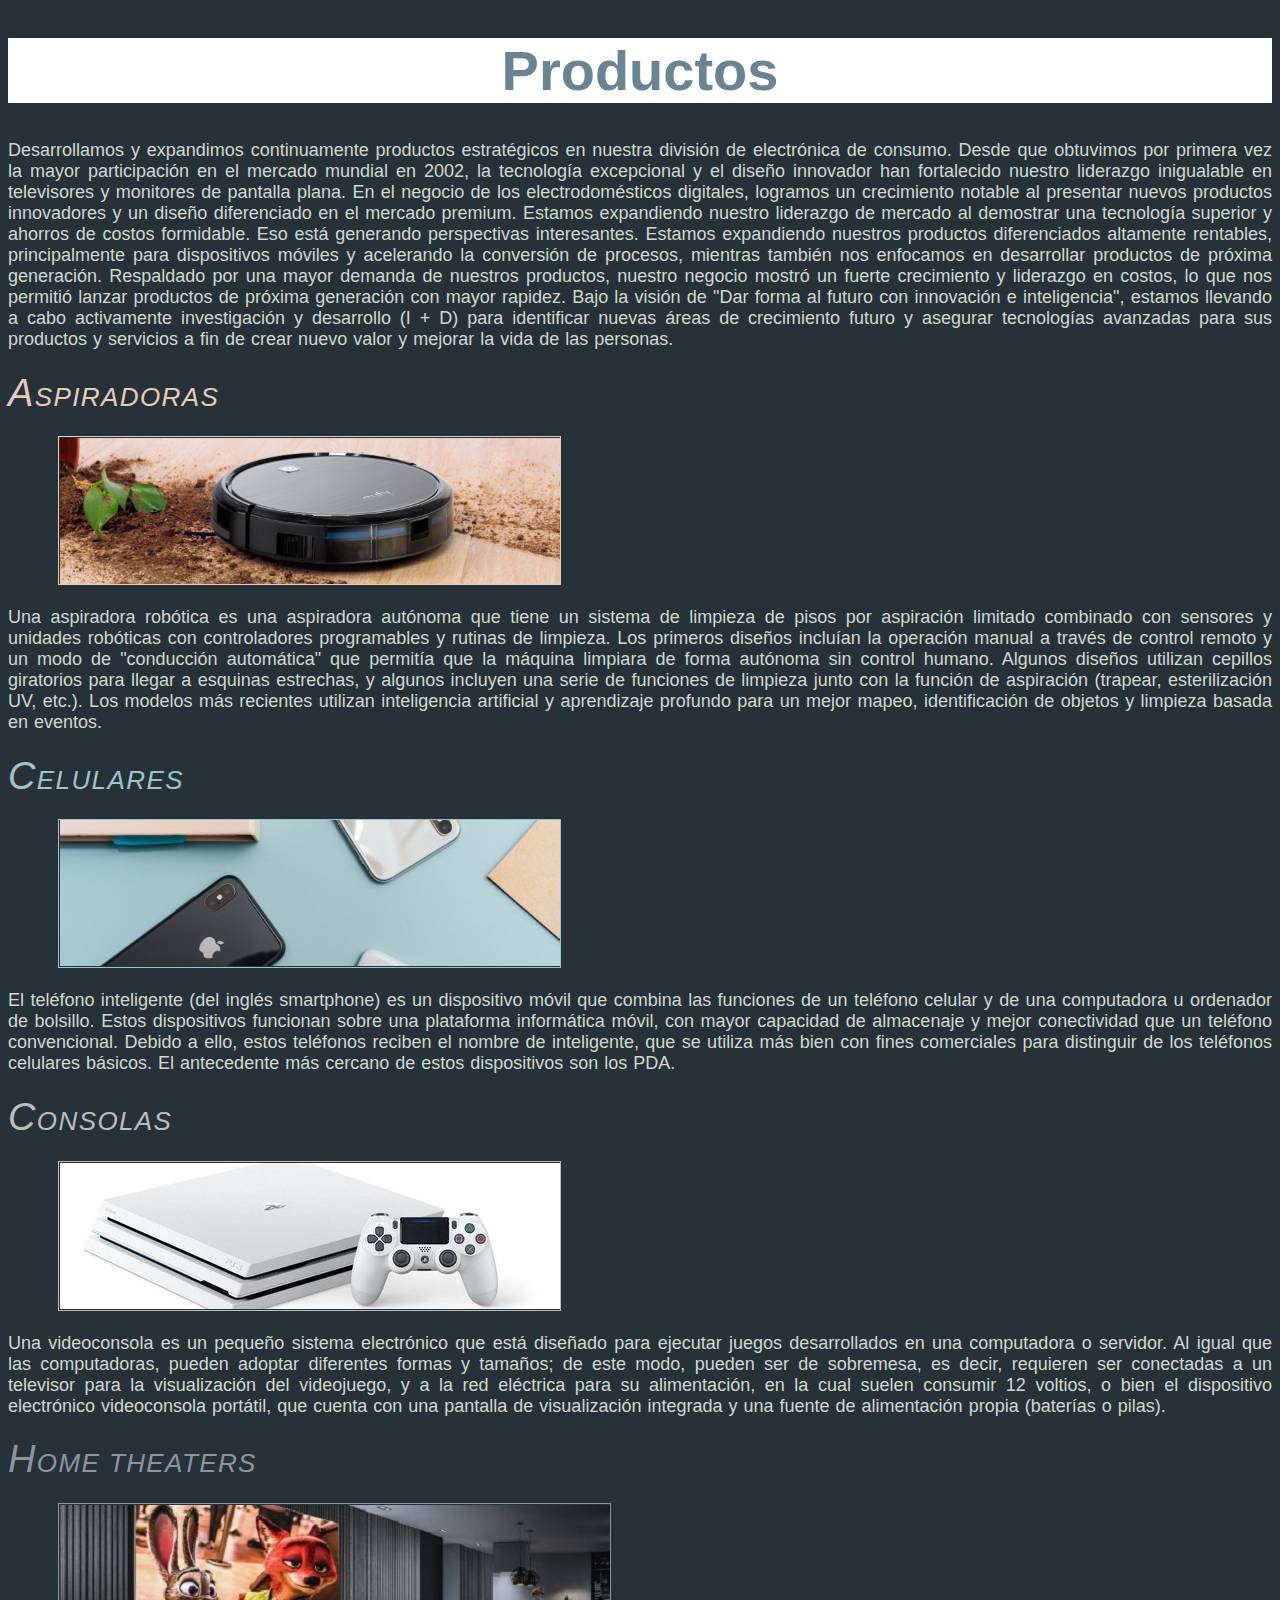
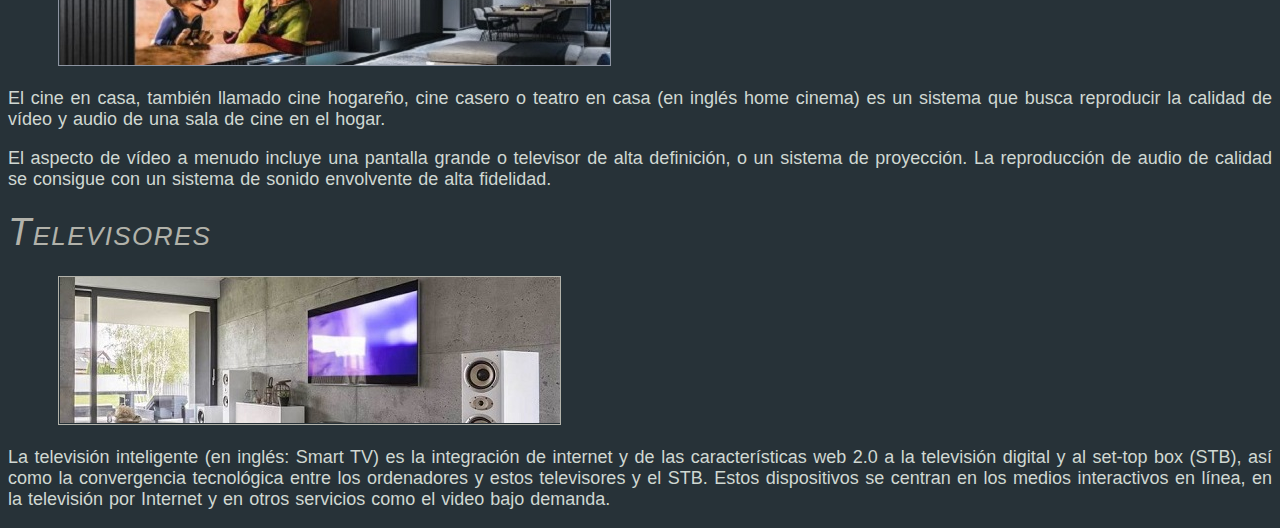
<file: 01-ejercicio-imagenes-productos/index.html>
<!DOCTYPE html>
<html lang="es">
<head>
  <meta charset="UTF-8">
  <link rel="stylesheet" href="css/style.css">
  <title>Productos</title>
</head>
<body>
  <header>
    <h1 class="header">Productos</h1>
  </header>

  <main>
    <p>Desarrollamos y expandimos continuamente productos estratégicos en nuestra división de electrónica de consumo. Desde que
      obtuvimos por primera vez la mayor participación en el mercado mundial en 2002, la tecnología excepcional y el diseño
      innovador han fortalecido nuestro liderazgo inigualable en televisores y monitores de pantalla plana. En el negocio de
      los electrodomésticos digitales, logramos un crecimiento notable al presentar nuevos productos innovadores y un diseño
      diferenciado en el mercado premium. Estamos expandiendo nuestro liderazgo de mercado al demostrar una tecnología superior
      y ahorros de costos formidable. Eso está generando perspectivas interesantes. Estamos expandiendo nuestros productos
      diferenciados altamente rentables, principalmente para dispositivos móviles y acelerando la conversión de procesos,
      mientras también nos enfocamos en desarrollar productos de próxima generación. Respaldado por una mayor demanda de
      nuestros productos, nuestro negocio mostró un fuerte crecimiento y liderazgo en costos, lo que nos permitió lanzar
      productos de próxima generación con mayor rapidez.
      
      Bajo la visión de "Dar forma al futuro con innovación e inteligencia", estamos llevando a cabo activamente investigación
      y desarrollo (I + D) para identificar nuevas áreas de crecimiento futuro y asegurar tecnologías avanzadas para sus
      productos y servicios a fin de crear nuevo valor y mejorar la vida de las personas.
      </p>
      <h2 class="title asp">Aspiradoras</h2>
      <img class="img borde-asp" src="img/aspiradoras.png" alt="Nuestras aspiradoras">
      <p>Una aspiradora robótica es una aspiradora autónoma que tiene un sistema de limpieza de pisos por aspiración limitado
        combinado con sensores y unidades robóticas con controladores programables y rutinas de limpieza. Los primeros diseños
        incluían la operación manual a través de control remoto y un modo de "conducción automática" que permitía que la máquina
        limpiara de forma autónoma sin control humano. Algunos diseños utilizan cepillos giratorios para llegar a esquinas
        estrechas, y algunos incluyen una serie de funciones de limpieza junto con la función de aspiración (trapear,
        esterilización UV, etc.). Los modelos más recientes utilizan inteligencia artificial y aprendizaje profundo para un
        mejor mapeo, identificación de objetos  y limpieza basada en eventos.</p>

        <h2 class="title cel">Celulares</h2>
        <img class="img borde-cel" src="img/celulares.jpg" alt="nuestros celulares">
        <p>El teléfono inteligente (del inglés smartphone) es un dispositivo móvil que combina las funciones de un teléfono celular
          y de una computadora u ordenador de bolsillo. Estos dispositivos funcionan sobre una plataforma informática móvil, con
          mayor capacidad de almacenaje y mejor conectividad que un teléfono convencional. Debido a ello, estos teléfonos reciben
          el nombre de inteligente, que se utiliza más bien con fines comerciales para distinguir de los teléfonos celulares
          básicos. El antecedente más cercano de estos dispositivos son los PDA.</p>

        <h2 class="title play">Consolas</h2>
        <img class="img borde-play" src="img/consolas.jpg.jpg" alt="nuestros consolas">
        <p>Una videoconsola es un pequeño sistema electrónico que está diseñado para ejecutar juegos desarrollados en una
          computadora o servidor. Al igual que las computadoras, pueden adoptar diferentes formas y tamaños; de este modo, pueden
          ser de sobremesa, es decir, requieren ser conectadas a un televisor para la visualización del videojuego, y a la red
          eléctrica para su alimentación, en la cual suelen consumir 12 voltios, o bien el dispositivo electrónico videoconsola
          portátil, que cuenta con una pantalla de visualización integrada y una fuente de alimentación propia (baterías o pilas).
          </p>
          <h2 class="title home">Home theaters</h2>
          <img class="img borde-home" src="img/home-theaters.jpg" alt="nuestros home-theaters">
          <p>El cine en casa, también llamado cine hogareño, cine casero o teatro en casa (en inglés home cinema) es un sistema que
            busca reproducir la calidad de vídeo y audio de una sala de cine en el hogar.
            </p>
            <p>
              El aspecto de vídeo a menudo incluye una pantalla grande o televisor de alta definición, o un sistema de proyección.
              La reproducción de audio de calidad se consigue con un sistema de sonido envolvente de alta fidelidad.</p>
            <h2 class="title tv">Televisores</h2>
            <img  class="img borde-tv"src="img/televisores.jpeg" alt="nuestros televisores">
            <p>La televisión inteligente (en inglés: Smart TV) es la integración de internet y de las características web 2.0 a la
              televisión digital y al set-top box (STB), así como la convergencia tecnológica entre los ordenadores y estos
              televisores y el STB. Estos dispositivos se centran en los medios interactivos en línea, en la televisión por Internet y
              en otros servicios como el video bajo demanda.</p>
  </main>
</body>
</html>
</file>
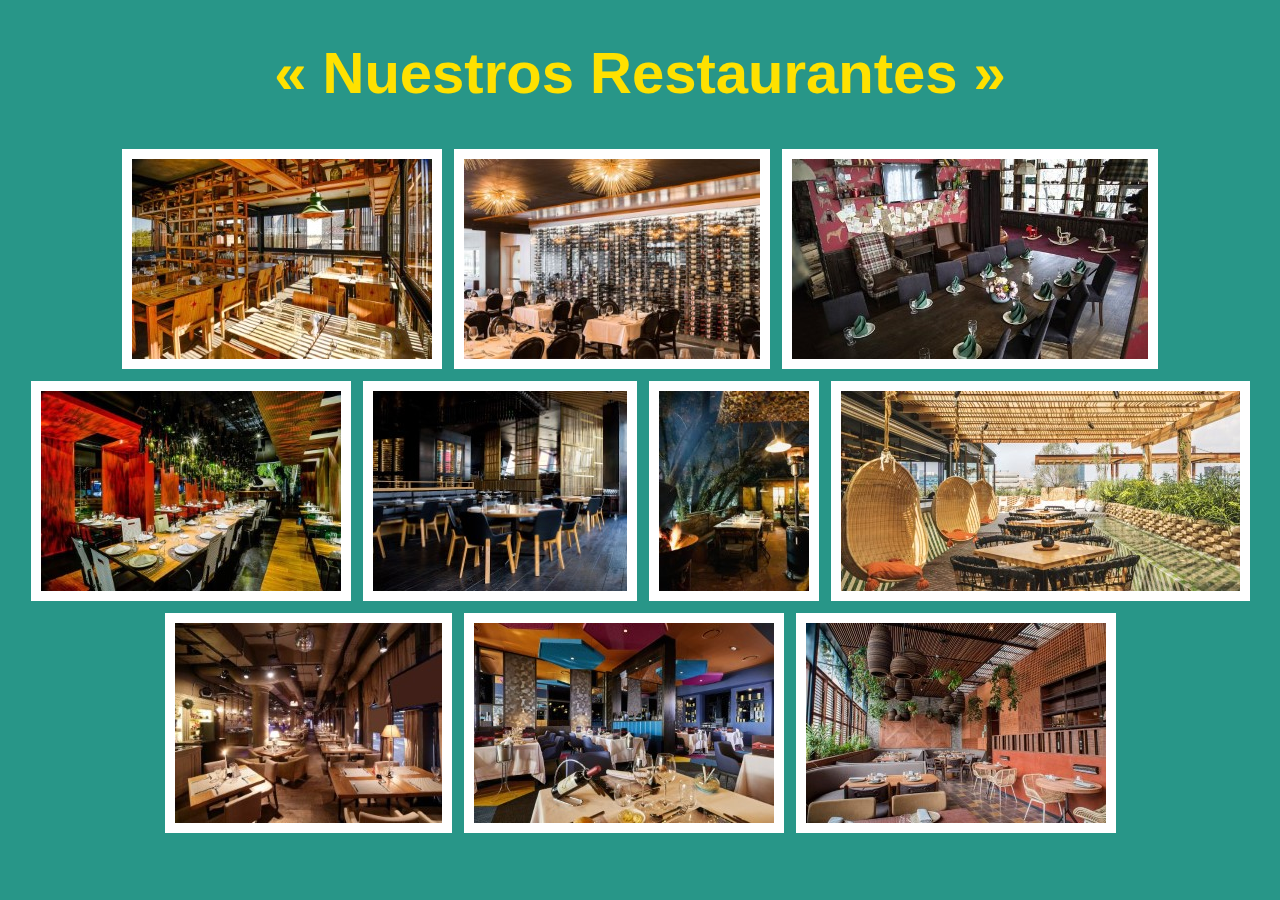
<file: 02-ejercicio-imagenes-restaurantes/index.html>
<!DOCTYPE html>
<html lang="es">
<head>
    <meta charset="UTF-8">
    <link rel="stylesheet" href="css/style.css">
    <title>Nuestros Restaurantes</title>
</head>
<body>
    <header>
        <h1 class="title">« Nuestros Restaurantes »</h1>
    </header>
    <main>
        <img src="img/barcelona.png" alt="imagen de resto-bar vintage en barcelona " class="img">
        <img src="img/buenos-aires.jpg" alt="imagen de restaurant estilo vinoteca " class="img">
        <img src="img/madrid.jpg" alt="imagen de resataurant familiar en madrird" class="img">
        <img src="img/miami.jpg" alt="imagen de restauran elegante en miami " class="img">
        <img src="img/paris.jpg" alt="imagen de restaurant top en paris" class="img">
        <img src="img/pipa.jpg" alt="imagen de un bar con parrilla al aire libre en pipa" class="img">
        <img src="img/rio-de-janeiro.jpg" alt="imagen de bar con patio interno estilo playero en rio de janeiro" class="img">
        <img src="img/roma.jpg" alt="imagen de resto-bar nocturno en roma" class="img">
        <img src="img/rosario.jpg" alt="imagen de restaurante premium creativo en rosario " class="img">
        <img src="img/tokio.jpg" alt="imagen de restaurant tipico de tokio" class="img">
    </main>
</body>
</html>
</file>
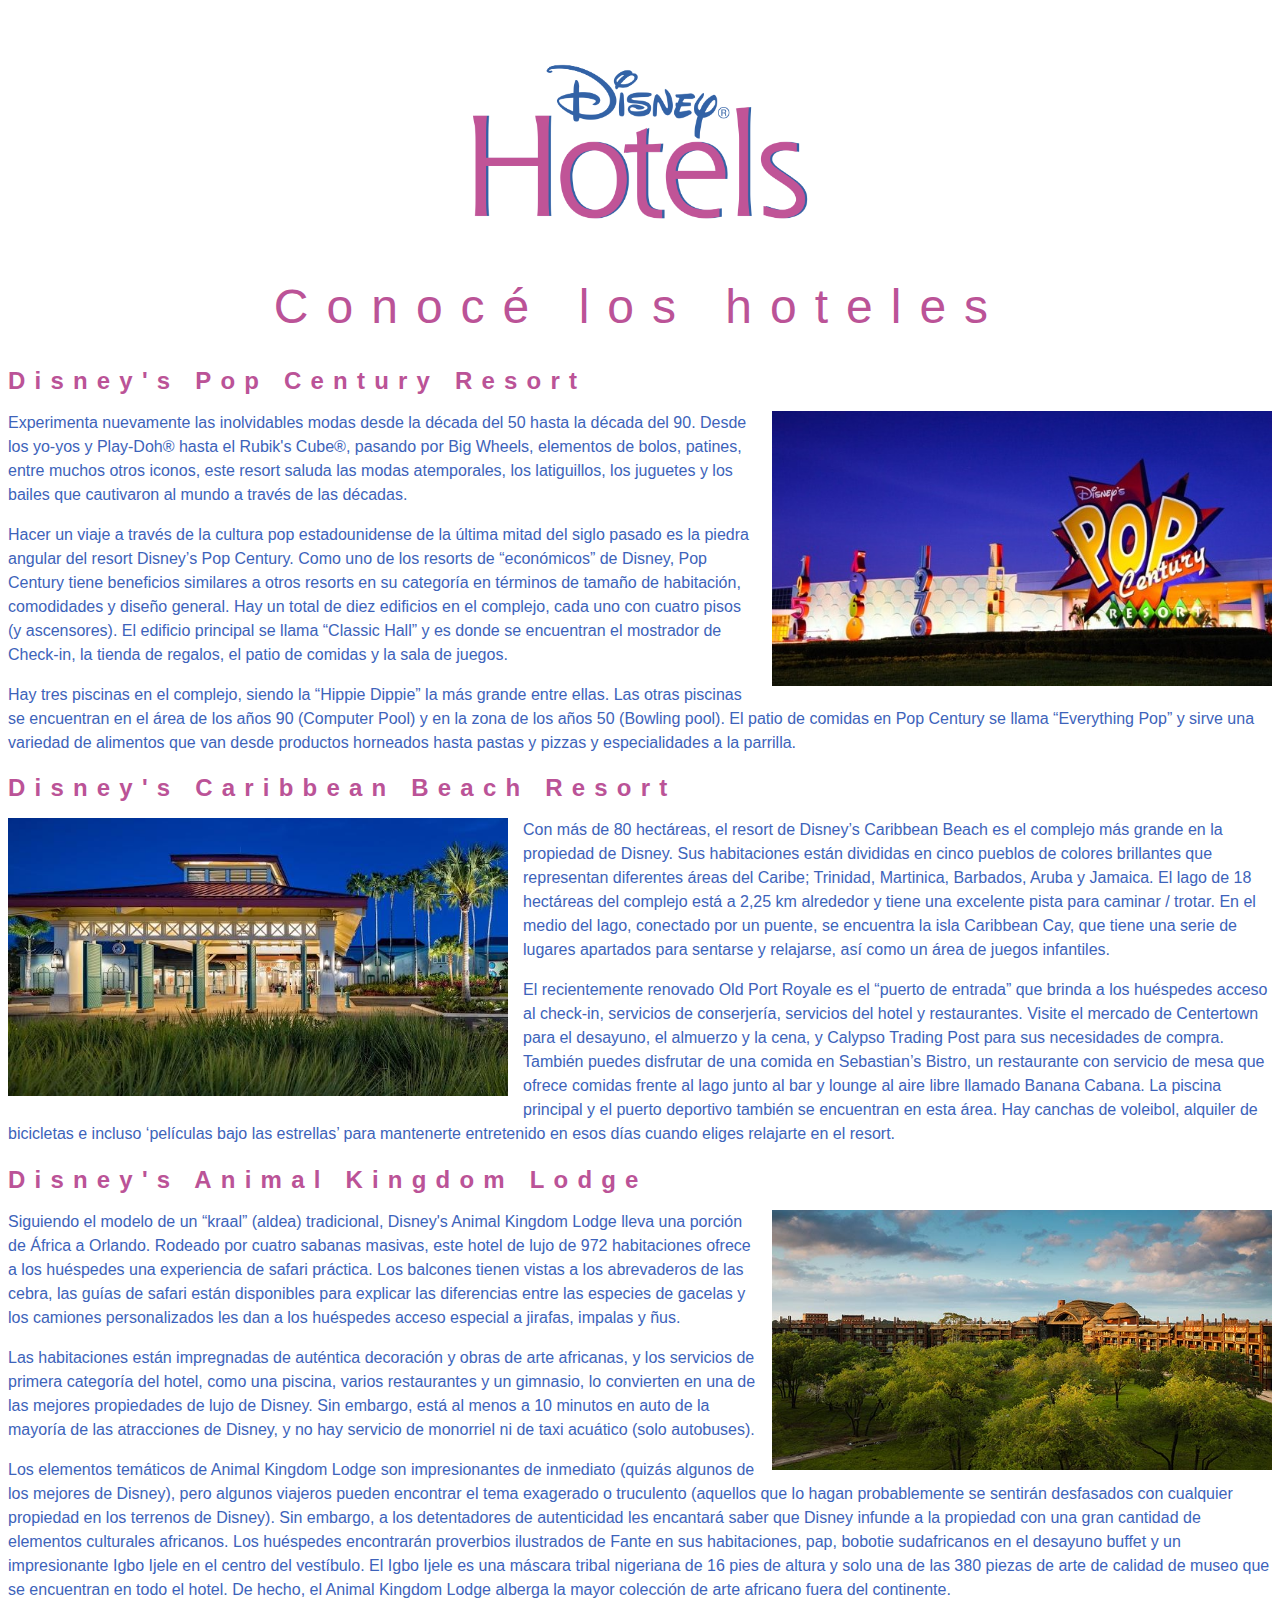
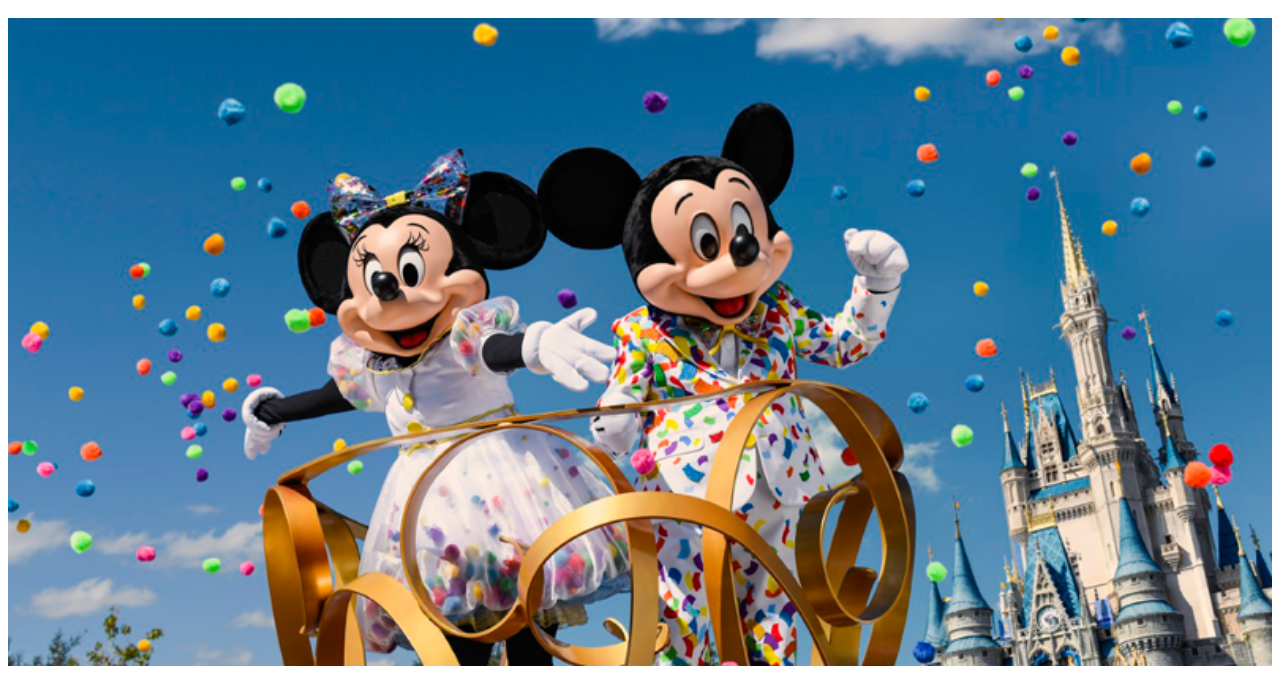
<file: 03-ejercicio-imagenes-hoteles/index.html>
<!DOCTYPE html>
<html lang="es">
<head>
    <meta charset="UTF-8">
    <link rel="stylesheet" href="css/style.css">
    <title>habitaciones</title>
</head>
<body>
    <header>
        <div class="logo">
        <img src="./img/logo-disney-hotels.png"  alt="logo de disney hotels" >
    </div>
        <h1 class="header">Conocé los hoteles</h1>
    </header>
    <main>
        <h2 class="title">Disney's Pop Century Resort</h2>
        <div class="pic-pop">
            <img src="img/hoteles/disneys-pop-century-resort.jpg"  alt="Hotel Pop Century, Disney">
        </div>
        <div class="p-pop">
        <p>Experimenta nuevamente las inolvidables modas desde la década del 50 hasta la década del 90. Desde los yo-yos y
        Play-Doh® hasta el Rubik's Cube®, pasando por Big Wheels, elementos de bolos, patines, entre muchos otros iconos,
        este resort saluda las modas atemporales, los latiguillos, los juguetes y los bailes que cautivaron al mundo a
        través de las décadas.</p>
        <p>Hacer un viaje a través de la cultura pop estadounidense de la última mitad del siglo pasado es la piedra angular del
        resort Disney’s Pop Century. Como uno de los resorts de “económicos” de Disney, Pop Century tiene beneficios similares a
        otros resorts en su categoría en términos de tamaño de habitación, comodidades y diseño general. Hay un total de diez
        edificios en el complejo, cada uno con cuatro pisos (y ascensores). El edificio principal se llama “Classic Hall” y es
        donde se encuentran el mostrador de Check-in, la tienda de regalos, el patio de comidas y la sala de juegos.</p>
        <p>Hay tres piscinas en el complejo, siendo la “Hippie Dippie” la más grande entre ellas. Las otras piscinas se encuentran
        en el área de los años 90 (Computer Pool) y en la zona de los años 50 (Bowling pool). El patio de comidas en Pop
        Century se llama “Everything Pop” y sirve una variedad de alimentos que van desde productos horneados hasta pastas y
        pizzas y especialidades a la parrilla.</p>
    </div>
    
        <h2 class="title">Disney's Caribbean Beach Resort</h2>
        <div class="pic-resort">
        <img src="img/hoteles/disneys-caribbean-beach-resort.jpg"  alt="Hotel Caribbean Beach Resort, Disney" >
    </div>
        <p>Con más de 80 hectáreas, el resort de Disney’s Caribbean Beach es el complejo más grande en la propiedad de Disney. Sus
        habitaciones están divididas en cinco pueblos de colores brillantes que representan diferentes áreas del Caribe;
        Trinidad, Martinica, Barbados, Aruba y Jamaica. El lago de 18 hectáreas del complejo está a 2,25 km alrededor y tiene
        una
        excelente pista para caminar / trotar. En el medio del lago, conectado por un puente, se encuentra la isla Caribbean
        Cay, que tiene una serie de lugares apartados para sentarse y relajarse, así como un área de juegos infantiles.</p>
        <p>El recientemente renovado Old Port Royale es el “puerto de entrada” que brinda a los huéspedes acceso al check-in,
        servicios de conserjería, servicios del hotel y restaurantes. Visite el mercado de Centertown para el desayuno, el
        almuerzo y la cena, y Calypso Trading Post para sus necesidades de compra. También puedes disfrutar de una comida en
        Sebastian’s Bistro, un restaurante con servicio de mesa que ofrece comidas frente al lago junto al bar y lounge al aire
        libre llamado Banana Cabana. La piscina principal y el puerto deportivo también se encuentran en esta área. Hay canchas
        de voleibol, alquiler de bicicletas e incluso ‘películas bajo las estrellas’ para mantenerte entretenido en esos días
        cuando eliges relajarte en el resort.</p>
        
        <h2 class="title">Disney's Animal Kingdom Lodge</h2>
        <div class="pic-lodge">
        <img src="img/hoteles/disneys-animal-kingdom-lodge.jpg" alt="Hotel Animal Kingdom Lodge, Disney">
    </div>
        <p>Siguiendo el modelo de un “kraal” (aldea) tradicional, Disney's Animal Kingdom Lodge lleva una porción de África a
        Orlando. Rodeado por cuatro sabanas masivas, este hotel de lujo de 972 habitaciones ofrece a los huéspedes una
        experiencia de safari práctica. Los balcones tienen vistas a los abrevaderos de las cebra, las guías de safari están
        disponibles para explicar las diferencias entre las especies de gacelas y los camiones personalizados les dan a los
        huéspedes acceso especial a jirafas, impalas y ñus.</p>
        <p>Las habitaciones están impregnadas de auténtica decoración y obras
        de arte africanas, y los servicios de primera categoría del hotel, como una piscina, varios restaurantes y un gimnasio,
        lo convierten en una de las mejores propiedades de lujo de Disney. Sin embargo, está al menos a 10 minutos en auto
        de la mayoría de las atracciones de Disney, y no hay servicio de monorriel ni de taxi acuático (solo autobuses).</p>
        <p>Los elementos temáticos de Animal Kingdom Lodge son impresionantes de inmediato (quizás algunos de los mejores de
        Disney), pero algunos viajeros pueden encontrar el tema exagerado o truculento (aquellos que lo hagan probablemente se
        sentirán desfasados con cualquier propiedad en los terrenos de Disney). Sin embargo, a los detentadores de autenticidad
        les encantará saber que Disney infunde a la propiedad con una gran cantidad de elementos culturales africanos. Los
        huéspedes encontrarán proverbios ilustrados de Fante en sus habitaciones, pap, bobotie sudafricanos en el desayuno
        buffet y un impresionante Igbo Ijele en el centro del vestíbulo. El Igbo Ijele es una máscara tribal nigeriana de 16
        pies de altura y solo una de las 380 piezas de arte de calidad de museo que se encuentran en todo el hotel. De hecho, el
        Animal Kingdom Lodge alberga la mayor colección de arte africano fuera del continente.</p>
        <div>
            <img src="./img/mickey-minnie.png" alt="mickey-minnie">
        </div>
        </main>
</body>
</html>
</file>
<file: 01-ejercicio-imagenes-productos/css/style.css>
:root {
    --header: #698593; 
    --white: #fff;
    --bkg: #273238;
        --font: #d0d8d2;
    }

    body {
    background-color: var(--bkg);
    color: var(--font);
    }
   /*  .title::first-letter{
      font-size:38px;
    } */
    
    .header {
    color: var(--header);
    background-color: var(--white);
    font-family: Impact, Haettenschweiler, 'Arial Narrow Bold', sans-serif;
    font-size: 56px;
    font-weight: bolder;
    text-align: center;
}
p {
    font-family: "Lucida Sans Unicode", "Lucida Grande", sans-serif;
    font-size: 18px;
    font-weight: lighter;
    text-align: justify;
    word-spacing: 1px;
  }
  
  .title {
    font-family:Impact, Charcoal, sans-serif;
    font-size: 26px;
    font-style: oblique;
    font-weight: inherit;
    letter-spacing: 1.4px;
    text-transform: uppercase;
  }
  
  .title::first-letter{
    font-size:38px;
  }
  .img{
    margin-left: 50px;
  }

  .asp {
    color: #e6cbbf;
  }
  
  .cel {
    color: #a1c1cb;
  }
  
  .play {
    color: #bcbdbf;
  }
  
  .home {
    color: #8d94a1;
  }
  
  .tv {
    color: #b2b2aa;
  }
  
.borde-asp{
border: 1px solid  #e6cbbf;
padding-top: 1px;
padding-left: 1px;
background-color: #0000;
}
.borde-cel{
    border: 1px solid  #a1c1cb;
    padding-bottom: 1px;
    padding-left: 1px;
    background-color: #0000;
}
.borde-home{
    border: 1px solid #8d94a1;
    padding-top: 1px;
    padding-left: 1px;
    background-color: #0000;

}
.borde-play{
    border: 1px solid #bcbdbf;
    padding-bottom: 1px;
    padding-left: 1px;
    padding-top: 1px;
    background-color: #0000;
}
.borde-tv{
    border: 1px solid  #b2b2aa;
    padding-bottom: 1px;
    padding-left: 1px;
    background-color: #0000;
}
</file>
<file: 02-ejercicio-imagenes-restaurantes/css/style.css>
:root{
    --header: #ffe100;
    --bkg: #289688;
    --white: #ffffff;
}

body{
    background-color: var(--bkg);
    text-align: center;
}
.title{
    color: var(--header);
    font-family:'Franklin Gothic Medium', 'Arial Narrow', Arial, sans-serif;
    font-size: 58px;
    font-weight: 900;

}
.img{
    border: 10px solid var(--white);
    margin: 4px;
}
</file>
<file: 03-ejercicio-imagenes-hoteles/css/style.css>
:root {
        --header: #bb5397;
        --white: #fff;
        --bkg: #273238;
        --font: #3d63ba;
    }

    
    .header {
        color: var(--header);
        font-family: "Lucida Sans", "Lucida Sans Regular", "Lucida Grande",
        "Lucida Sans Unicode", Geneva, Verdana, sans-serif;
        letter-spacing: 18px;
        font-size: 48px;
        font-weight: 100;
        text-align: center;
    }
    
    .title {
        color: var(--header);
        font-family: "Lucida Sans", "Lucida Sans Regular", "Lucida Grande",
        "Lucida Sans Unicode", Geneva, Verdana, sans-serif;
        letter-spacing: 9.2px;
        margin-bottom: 16px;
    }
    
    p {
        color: var(--font);
        font-family: "Lucida Sans", "Lucida Sans Regular", "Lucida Grande",
        "Lucida Sans Unicode", Geneva, Verdana, sans-serif;
        font-size: 16px;
        line-height: 1.5;
    }
    
    
    
    .logo {
        text-align: center;
    }
    .logo img{
        width: 30%;
    }
    

    
    .pic-pop {
        float: right;
        margin-left: 15px;
    }
    .pic-pop img{
        width:500px
    }
    
    .pic-resort {
        float: left;
        margin-right: 15px;
    }
    .pic-resort img{
        width: 500px;
    }
    
    .pic-lodge {
        float: right;
        margin-left: 15px;
    }
    .pic-lodge img{
        width: 500px;
        height: 260px;
    }
    img{
        width: 100%;
    }
</file>
